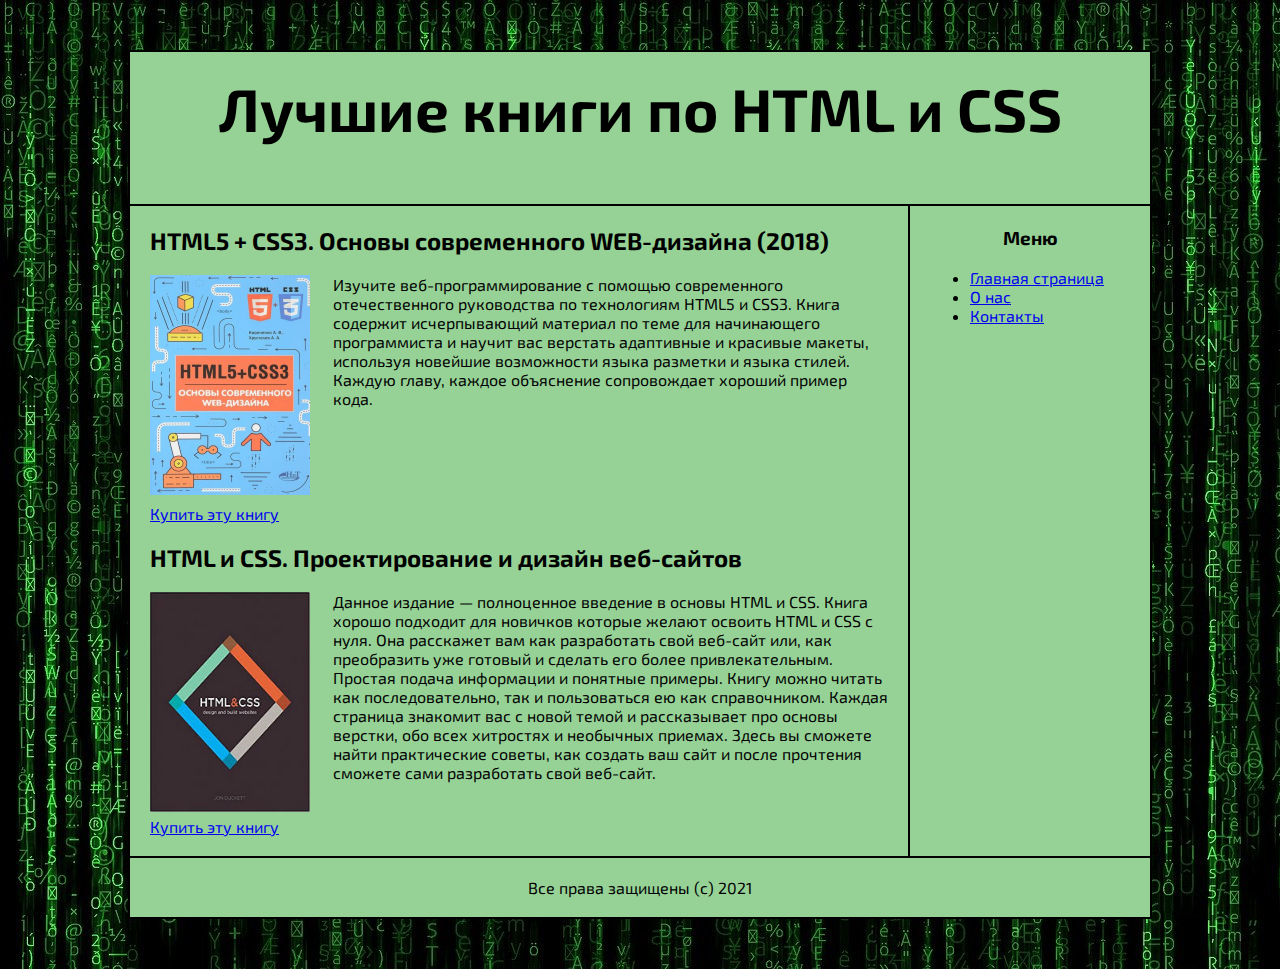
<file: project-books-for-programmers/index.html>
<html lang="ru">
<head>
    <meta charset="UTF-8">
    <meta http-equiv="X-UA-Compatible" content="IE=edge">
    <meta name="viewport" content="width=device-width, initial-scale=1.0">
    <title>Книги по HTML & CSS</title>
    <meta name="discription" content="Лучшая специальная литературы для начинающих программистов">
    <meta name="keywords" content="html, css, книги, сайт">
    <link rel="preconnect" href="https://fonts.gstatic.com">
    <link href="https://fonts.googleapis.com/css2?family=Exo+2:wght@400;700&display=swap" rel="stylesheet">
    <link rel="stylesheet" href="./css/style.css">
</head>
<body>
    <table id="layout">
        <tr>
            <td colspan="2" id="header"><h1>Лучшие книги по HTML и CSS</h1></td>            
        </tr>
        <tr>
            <td>
                <!-- Контент -->
                <h2>HTML5 + CSS3. Основы современного WEB-дизайна (2018)</h2>
                <img class="imageBook" align="left" src="img/html5+css3.jpg" alt="HTML5 + CSS3. Основы современного WEB-дизайна">
                <div class="contentBook">
                    <p>Изучите веб-программирование с помощью современного отечественного руководства по технологиям HTML5 и CSS3. Книга
                    содержит исчерпывающий материал по теме для начинающего программиста и научит вас верстать адаптивные и красивые макеты,
                    используя новейшие возможности языка разметки и языка стилей. Каждую главу, каждое объяснение сопровождает хороший
                    пример кода.</p>
                </div>
                <br>
                <a href="buy1.html">Купить эту книгу</a>
                <h2>HTML и CSS. Проектирование и дизайн веб-сайтов</h2>
                <img class="imageBook" align="left" src="img/html&css.jpg" alt="MyPhoto">
                <div>
                    <p>Данное издание — полноценное введение в основы HTML и CSS. Книга хорошо подходит для новичков которые желают освоить
                    HTML и СSS с нуля. Она расскажет вам как разработать свой веб-сайт или, как преобразить уже готовый и сделать его более
                    привлекательным. Простая подача информации и понятные примеры. Книгу можно читать как последовательно, так и
                    пользоваться ею как справочником. Каждая страница знакомит вас с новой темой и рассказывает про основы верстки, обо всех
                    хитростях и необычных приемах. Здесь вы сможете найти практические советы, как создать ваш сайт и после прочтения
                    сможете сами разработать свой веб-сайт.</p>
                </div>
                <br>
                <a href="buy2.html">Купить эту книгу</a>
                <br>
            </td>
            <td width="200px"><h3>Меню</h3>
                <ul>
                    <li><a href="index.html">Главная страница</a></li>
                    <li><a href="about-us.html">О нас</a></li>
                    <li><a href="contacts.html">Контакты</a></li>
                </ul>
            </td>

        </tr>
        <tr>
            <td id="footer" colspan="2">Все права защищены (c) 2021</td>
        </tr>
    </table>
    
</body>
</file>
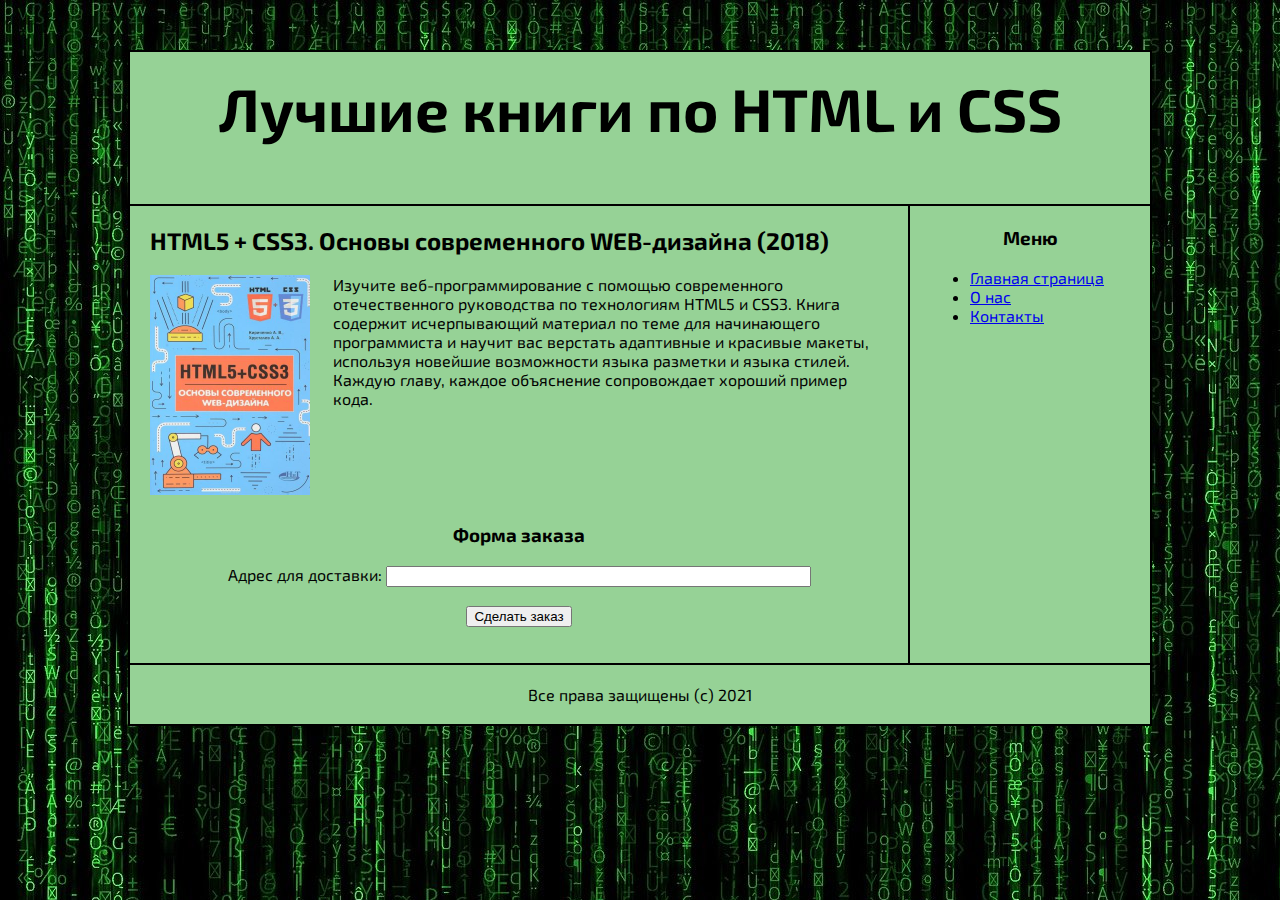
<file: project-books-for-programmers/buy1.html>
<html lang="ru">

<head>
    <meta charset="UTF-8">
    <meta http-equiv="X-UA-Compatible" content="IE=edge">
    <meta name="viewport" content="width=device-width, initial-scale=1.0">
    <title>HTML5 + CSS3. Основы современного WEB-дизайна - Лучшие книги</title>
    <link rel="preconnect" href="https://fonts.gstatic.com">
    <link href="https://fonts.googleapis.com/css2?family=Exo+2:wght@400;700&display=swap" rel="stylesheet">
    <link rel="stylesheet" href="./css/style.css">
</head>

<body>
    <table id="layout">
        <tr>
            <td colspan="2" id="header">
                <h1>Лучшие книги по HTML и CSS</h1>
            </td>
        </tr>
        <tr>
            <td>
                <!-- Контент -->
                <h2>HTML5 + CSS3. Основы современного WEB-дизайна (2018)</h2>
                <img class="imageBook" align="left" src="img/html5+css3.jpg"
                    alt="HTML5 + CSS3. Основы современного WEB-дизайна">
                <div class="contentBook">
                    <p>Изучите веб-программирование с помощью современного отечественного руководства по технологиям
                        HTML5 и CSS3. Книга
                        содержит исчерпывающий материал по теме для начинающего программиста и научит вас верстать
                        адаптивные и красивые макеты,
                        используя новейшие возможности языка разметки и языка стилей. Каждую главу, каждое объяснение
                        сопровождает хороший
                        пример кода.</p>
                </div>
                <br>
                <h3>Форма заказа</h3>
                <form action="/order" style="text-align: center;">
                    <label>
                        Адрес для доставки:
                        <input type="text" name="address" size="50">
                        <br><br>
                        <input type="submit" value="Сделать заказ">
                    </label>
                </form>
            </td>
            <td width="200px">
                <h3>Меню</h3>
                <ul>
                    <li><a href="index.html">Главная страница</a></li>
                    <li><a href="about-us.html">О нас</a></li>
                    <li><a href="contacts.html">Контакты</a></li>
                </ul>
            </td>

        </tr>
        <tr>
            <td id="footer" colspan="2">Все права защищены (c) 2021</td>
        </tr>
    </table>

</body>
</file>
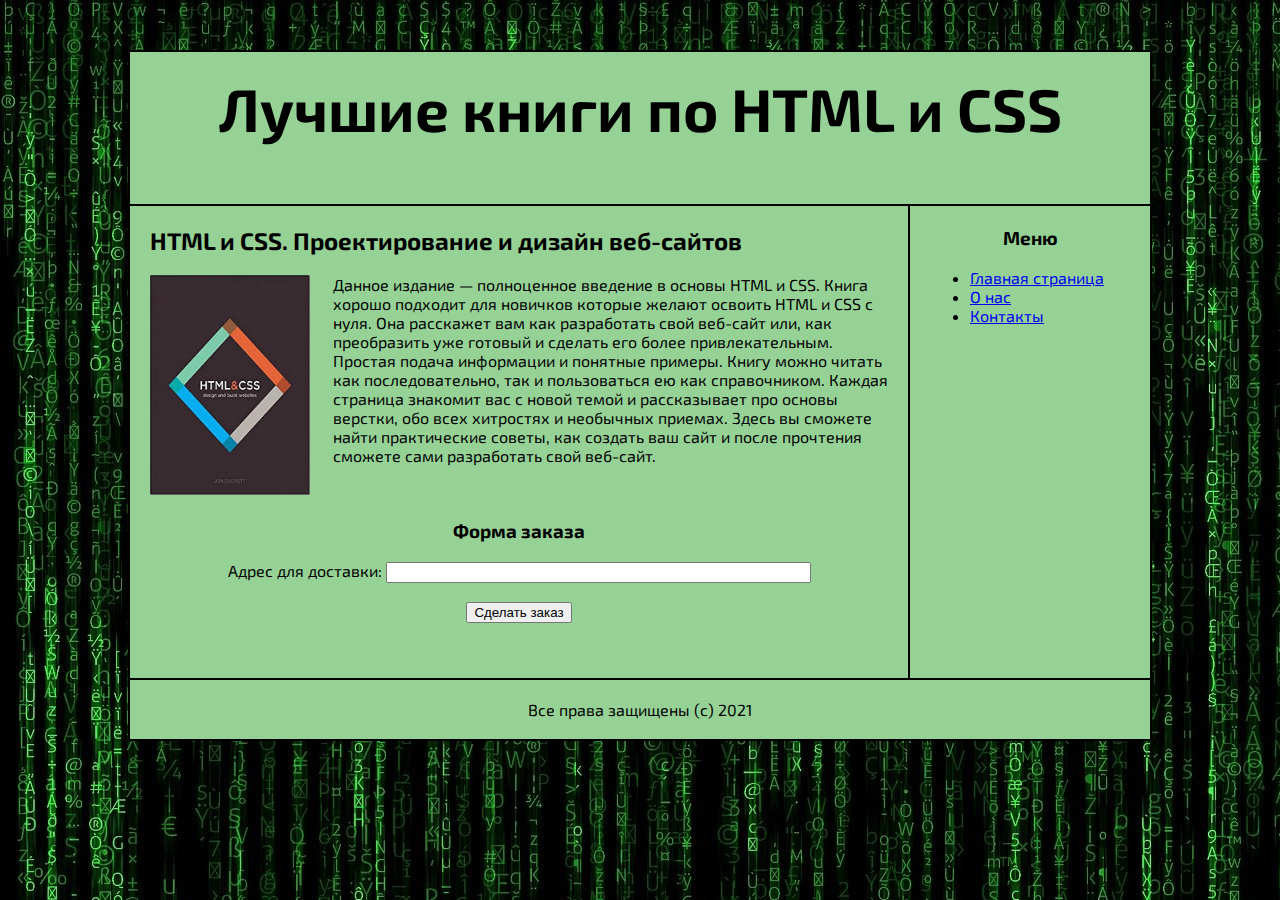
<file: project-books-for-programmers/buy2.html>
<html lang="ru">

<head>
    <meta charset="UTF-8">
    <meta http-equiv="X-UA-Compatible" content="IE=edge">
    <meta name="viewport" content="width=device-width, initial-scale=1.0">
    <title>HTML и CSS. Проектирование и дизайн веб-сайтов - - Лучшие книги</title>
    <link rel="preconnect" href="https://fonts.gstatic.com">
    <link href="https://fonts.googleapis.com/css2?family=Exo+2:wght@400;700&display=swap" rel="stylesheet">
    <link rel="stylesheet" href="./css/style.css">
</head>

<body>
    <table id="layout">
        <tr>
            <td colspan="2" id="header">
                <h1>Лучшие книги по HTML и CSS</h1>
            </td>
        </tr>
        <tr>
            <td>
                <!-- Контент -->
                <h2>HTML и CSS. Проектирование и дизайн веб-сайтов</h2>
                <img class="imageBook" align="left" src="img/html&css.jpg" alt="MyPhoto">
                <div>
                    <p>Данное издание — полноценное введение в основы HTML и CSS. Книга хорошо подходит для новичков
                        которые желают освоить
                        HTML и СSS с нуля. Она расскажет вам как разработать свой веб-сайт или, как преобразить уже
                        готовый и сделать его более
                        привлекательным. Простая подача информации и понятные примеры. Книгу можно читать как
                        последовательно, так и
                        пользоваться ею как справочником. Каждая страница знакомит вас с новой темой и рассказывает про
                        основы верстки, обо всех
                        хитростях и необычных приемах. Здесь вы сможете найти практические советы, как создать ваш сайт
                        и после прочтения
                        сможете сами разработать свой веб-сайт.</p>
                </div>
                <br>
                <h3>Форма заказа</h3>
                <form action="/order" style="text-align: center;">
                    <label>
                        Адрес для доставки:
                        <input type="text" name="address" size="50">
                        <br><br>
                        <input type="submit" value="Сделать заказ">
                    </label>
                </form>
                <br>
            </td>
            <td width="200px">
                <h3>Меню</h3>
                <ul>
                    <li><a href="index.html">Главная страница</a></li>
                    <li><a href="about-us.html">О нас</a></li>
                    <li><a href="contacts.html">Контакты</a></li>
                </ul>
            </td>

        </tr>
        <tr>
            <td id="footer" colspan="2">Все права защищены (c) 2021</td>
        </tr>
    </table>

</body>
</file>
<file: project-books-for-programmers/css/style.css>
body {
  background-image: url('background.jpg');
}
#layout {
  width: 100%;
  max-width: 1024px;
  margin: 50px auto;
  border-collapse: collapse;
  font-family: 'Exo 2', sans-serif;
}
td {
  border: 2px solid black;
  padding: 20px;
  vertical-align: top;
  background-color: #96d296;
}
.imageBook {
  width: 160px;
  height: 220px;
  padding-right: 20px;
}
.contentBook {
  height: 210px;
}
#header {
  font-size: 30px;
  text-align: center;
}
h3 {
  text-align: center;
}
#footer {
  text-align: center;
}
</file>
